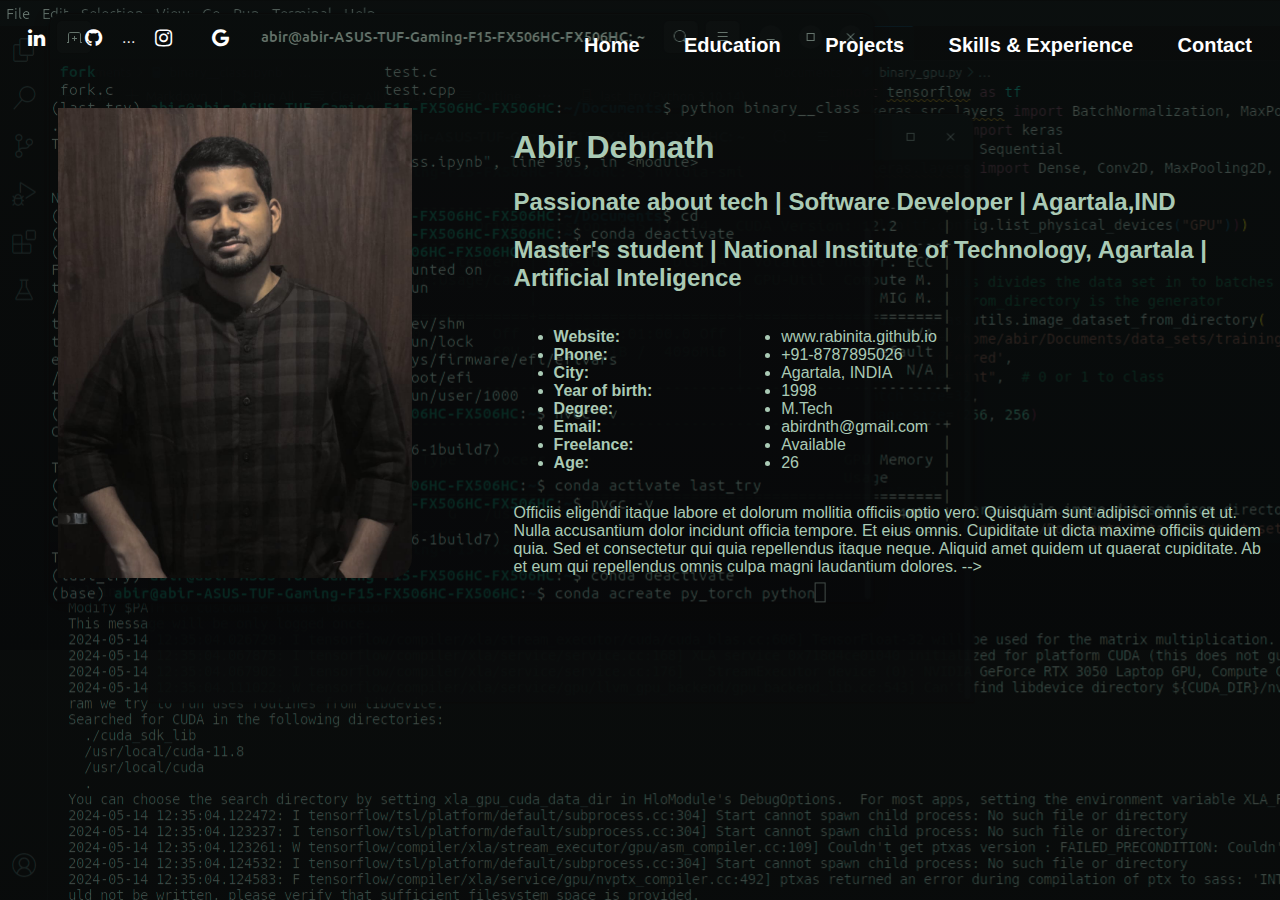
<file: index.html>
<!DOCTYPE html>
<html lang="en">

<head>
    <meta charset="UTF-8">
    <meta name="viewport" content="width=device-width, initial-scale=1.0">
    <title>PortPolio</title>
    <link rel="stylesheet" href="style.css">

    <!-- favicons -->

    <link href="/images/A_favicon.png" rel="icon">
</head>

<body>
    <header>
        
        <!-- <div class="container">  -->

             <nav>                                 <!-- navigation_bar -->
                <ul>
                    <li> <a href="index.html">Home</a></li>
                    <li> <a href="education.html">Education</a></li>
                    <li> <a href="Project.html">Projects</a></li>
                    <li> <a href="skills_&_expe.html">Skills & Experience</a></li>
                    <li> <a href="conatact.html">Contact</a></li>
                </ul>
            </nav>

            <div class="social_media_links">
                <link rel="stylesheet" href="https://cdnjs.cloudflare.com/ajax/libs/font-awesome/4.7.0/css/font-awesome.min.css">
                    <!-- Add font awesome icons -->
                    <a href="linkedin.com/in/abir-debnath-4264a0244" class="fa fa-linkedin"></a>
                    <a href="https://github.com/colaabda/abirdn.repo git.git" class="fa fa-github"></a>
...                 <a href="#" class="fa fa-instagram"></a>
                    <a href="abirdnth@gmail.com" class="fa fa-google"></a>

            </div>
        <!-- </div> -->
    </header>

    <!---------------------------------------back-bone of all pages------- -->
    
    <div class="container">
        <div class="row">
            <diV class="about-col-1">
                <img src="/images/web_pro.jpeg">
            </diV>
            <diV class="about-col-2">
                <h1 style="color:#aacab5">Abir Debnath</h1>
                <h2 style="color:#aacab5">Passionate about tech |<span>   Software Developer  </span>| Agartala,IND</h2>
                <h2 style="color: #aacab5">Master's student | National Institute of Technology, Agartala | Artificial Inteligence</h2>
                <div class="row2">
                    <div class="col-row2-1">
                      <ul>
                        
                        <li> <strong>Website:</strong> </li>
                        <li> <strong>Phone:</strong> </li>
                        <li> <strong>City:</strong> </li>
                        <li> <strong>Year of birth:</strong> </li>
                        <li> <strong>Degree:</strong> </li>
                        <li> <strong>Email:</strong> </li>
                        <li> <strong>Freelance:</strong> </li>
                        <li> <strong>Age:</strong> </li>
                      </ul>
                    </div>
                    <div class="col-row2-2">
                      <ul>
                        <li> <span>www.rabinita.github.io</span></li>
                        <li> <span>+91-8787895026</span></li>
                        <li> <span>Agartala, INDIA</span></li>
                        <li> <span>1998</span></li>
                        <li> <span>M.Tech</span></li>
                        <li> <span>abirdnth@gmail.com</span></li>
                        <li> <span>Available</span></li>
                        <li> <span>26</span></li>
                        
                        
                      </ul>
                    </div>
                  </div>
                  <p>
                    Officiis eligendi itaque labore et dolorum mollitia officiis optio vero. Quisquam sunt adipisci omnis et ut. Nulla accusantium dolor incidunt officia tempore. Et eius omnis.
                    Cupiditate ut dicta maxime officiis quidem quia. Sed et consectetur qui quia repellendus itaque neque. Aliquid amet quidem ut quaerat cupiditate. Ab et eum qui repellendus omnis culpa magni laudantium dolores. -->
                </p>
        
            </diV>
        </div>
        
    </div>
        <!-- <div class="section-title">
            
        </div>
  
       
         <div class="profile_pic">
            <img src="/images/web_pro.jpeg" width="300">
          </div> -->

        <!-- <div class="statement">
            
            <p>
              Lorem ipsum dolor sit amet, consectetur adipiscing elit, sed do eiusmod tempor incididunt ut labore et dolore
              magna aliqua.
            </p>
        </div>

            
            
          </div>
         -->
  
      
</body>
</html>
</file>
<file: style.css>
body{
    /* background:  transparent; */
    background-image: linear-gradient(
    to bottom,
    rgba(19, 20, 19, 0.5),
    rgba(14, 14, 15, 0.5)
    ), url("/images/can.png");
    font-family: "Open Sans", sans-serif;
    /* width: 100%;
    height: 100vh; */
    position: relative;
    
}

body::before{
    
    position:fixed;
    background-size: cover;
    left:0;
    right: 0;
    top: 0;
    height: 100vh;
    z-index: -1;
}

header{
    position: absolute;
    width: 100%;
    /* height: 100vh; */
    background-color:transparent;
    color: #eeeaea;
    background-size: cover;
    /* background-image: url("images/header.png"); */
}

nav{
    display: flex;
    align-items: center;
    justify-content: space-between;
    flex-wrap: wrap;
    float: right;
}
/* .logo{
    width: 200px;
} */
nav ul li{
    display: inline-block;
    list-style: armenian;
    padding: 10xp 20xp;
    margin: 10px 20px;
    
}

nav ul li a{
    color: white;
    text-decoration: none;
    font-size: 20px;
    font-weight: bold;

}

nav ul li a:hover{
    color: #aacab5;
    transition: 0.1s;
    /* text-decoration: underline; */
    border-bottom: 1rem solid;
}

.social_media_links{
    display: flex;
    align-items: center;
    justify-content: space-between;
    flex-wrap: wrap;
    float: left;

}

.social_media_links a{
    color:white;
    text-decoration: none;
    font-size: 20px;
   
}

.fa{
    
    padding: 20px;
    font-size: 40px;
    /* width: 40px; */
    text-align: center;
    text-decoration: none;
    border-radius: 60%;
      
}

.social_media_links a:hover{
    color:#aacab5;
    transition: 0.1s;
    border-radius: 0cap;
}


/* <!-- -------------------------------------back-bone of all pages------- --> */

.container{
    padding: 50px 0;
    color: white;
}

.row{
    display: flex;
    justify-content: space-between;
    flex-wrap: wrap;

}

.about-col-1{
    flex-basis: 35%;
}
.about-col-1 img{
    padding-left: 50px;
    padding-top: 50px;
    width: 80%;
    border-radius: 20px;
}

.about-col-2{
    flex-basis: 60%;
}

.about-col-2 h1{
    padding-top: 50px;
    font-size: 60;
    font-weight: bold;
    color: #aacab5;
}

.about-col-2 h2{
    font-size: 50;
    color: #aacab5;
}

.row2{
    display: flex;
    justify-content: space-between;
    flex-wrap: wrap;
}
.col-row2-1{
    flex-basis: 30%;
}
.col-row2-2{
    flex-basis: 70%;
}

.about-col-1 ul li{
    color: #aacab5;
}

.about-col-2{
    color: #aacab5;
}
</file>
